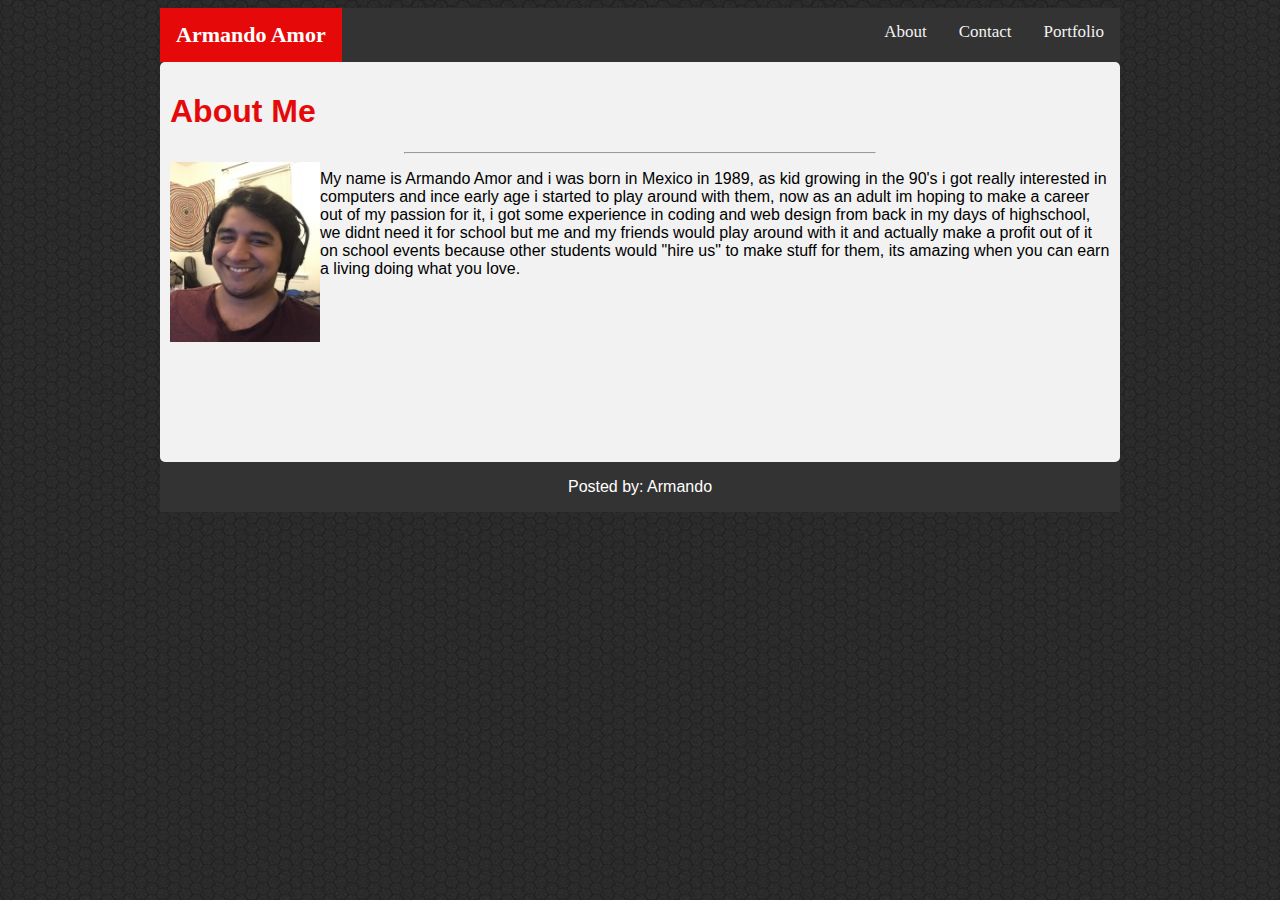
<file: Basic-Portafolio/index.html>
<!DOCTYPE html>
<html lang="en-us">
<head>
	<title>Portfolio</title>
	<link href="assets/css/style.css" rel="stylesheet" type="text/css">
</head>
<body>
	<div class="topnav">
		<a class="active">Armando Amor</a> <a href="../Basic-Portafolio/portfolio.html">Portfolio</a> <a href="../Basic-Portafolio/contact.html">Contact</a> <a href="../Basic-Portafolio/index.html">About</a>
	</div>
	<div class="container">
		<h1>About Me</h1>
		<hr>
		<img align="left" alt="Armando" height="180" src="../Basic-Portafolio/assets/images/armando.jpeg" width="150">
		<p>My name is Armando Amor and i was born in Mexico in 1989, as kid growing in the 90's i got really interested in computers and ince early age i started to play around with them, now as an adult im hoping to make a career out of my passion for it, i got some experience in coding and web design from back in my days of highschool, we didnt need it for school but me and my friends would play around with it and actually make a profit out of it on school events because other students would "hire us" to make stuff for them, its amazing when you can earn a living doing what you love.</p>
	</div>
	<footer>
		<p>Posted by: Armando</p>
	</footer>
</body>
</html>
</file>
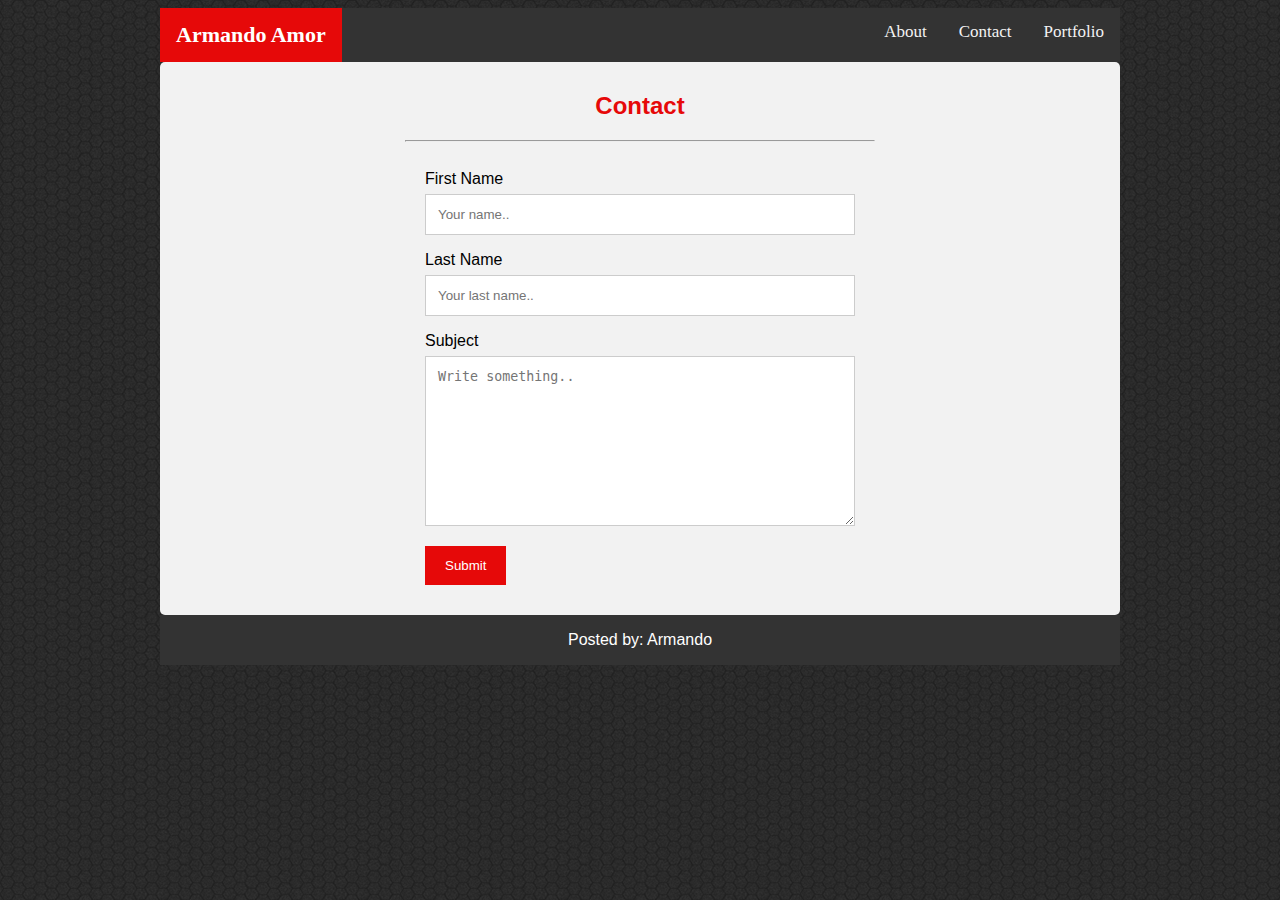
<file: contact.html>
<!DOCTYPE html>
<html lang="en-us">
<head>
	<title>contact</title>
	<link href="assets/css/style2.css" rel="stylesheet" type="text/css">
</head>
<body>
	<div class="topnav">
		<a class="active">Armando Amor</a> <a href="../Basic-Portafolio/portfolio.html">Portfolio</a> <a href="../Basic-Portafolio/contact.html">Contact</a> <a href="../Basic-Portafolio/index.html">About</a>
	</div>
	<div class="container">
		<div style="text-align:center">
			<h2>Contact</h2>
			<hr>
		</div>
		<div class="row">
			<div class="column">
				<form action="/action_page.php">
					<label for="fname">First Name</label> <input id="fname" name="firstname" placeholder="Your name.." type="text"> <label for="lname">Last Name</label> <input id="lname" name="lastname" placeholder="Your last name.." type="text"> <label for="subject">Subject</label> 
					<textarea id="subject" name="subject" placeholder="Write something.." style="height:170px"></textarea> <input type="submit" value="Submit">
				</form>
			</div>
		</div>
	</div>
	<footer>
		<p>Posted by: Armando</p>
	</footer>
</body>
</html>
</file>
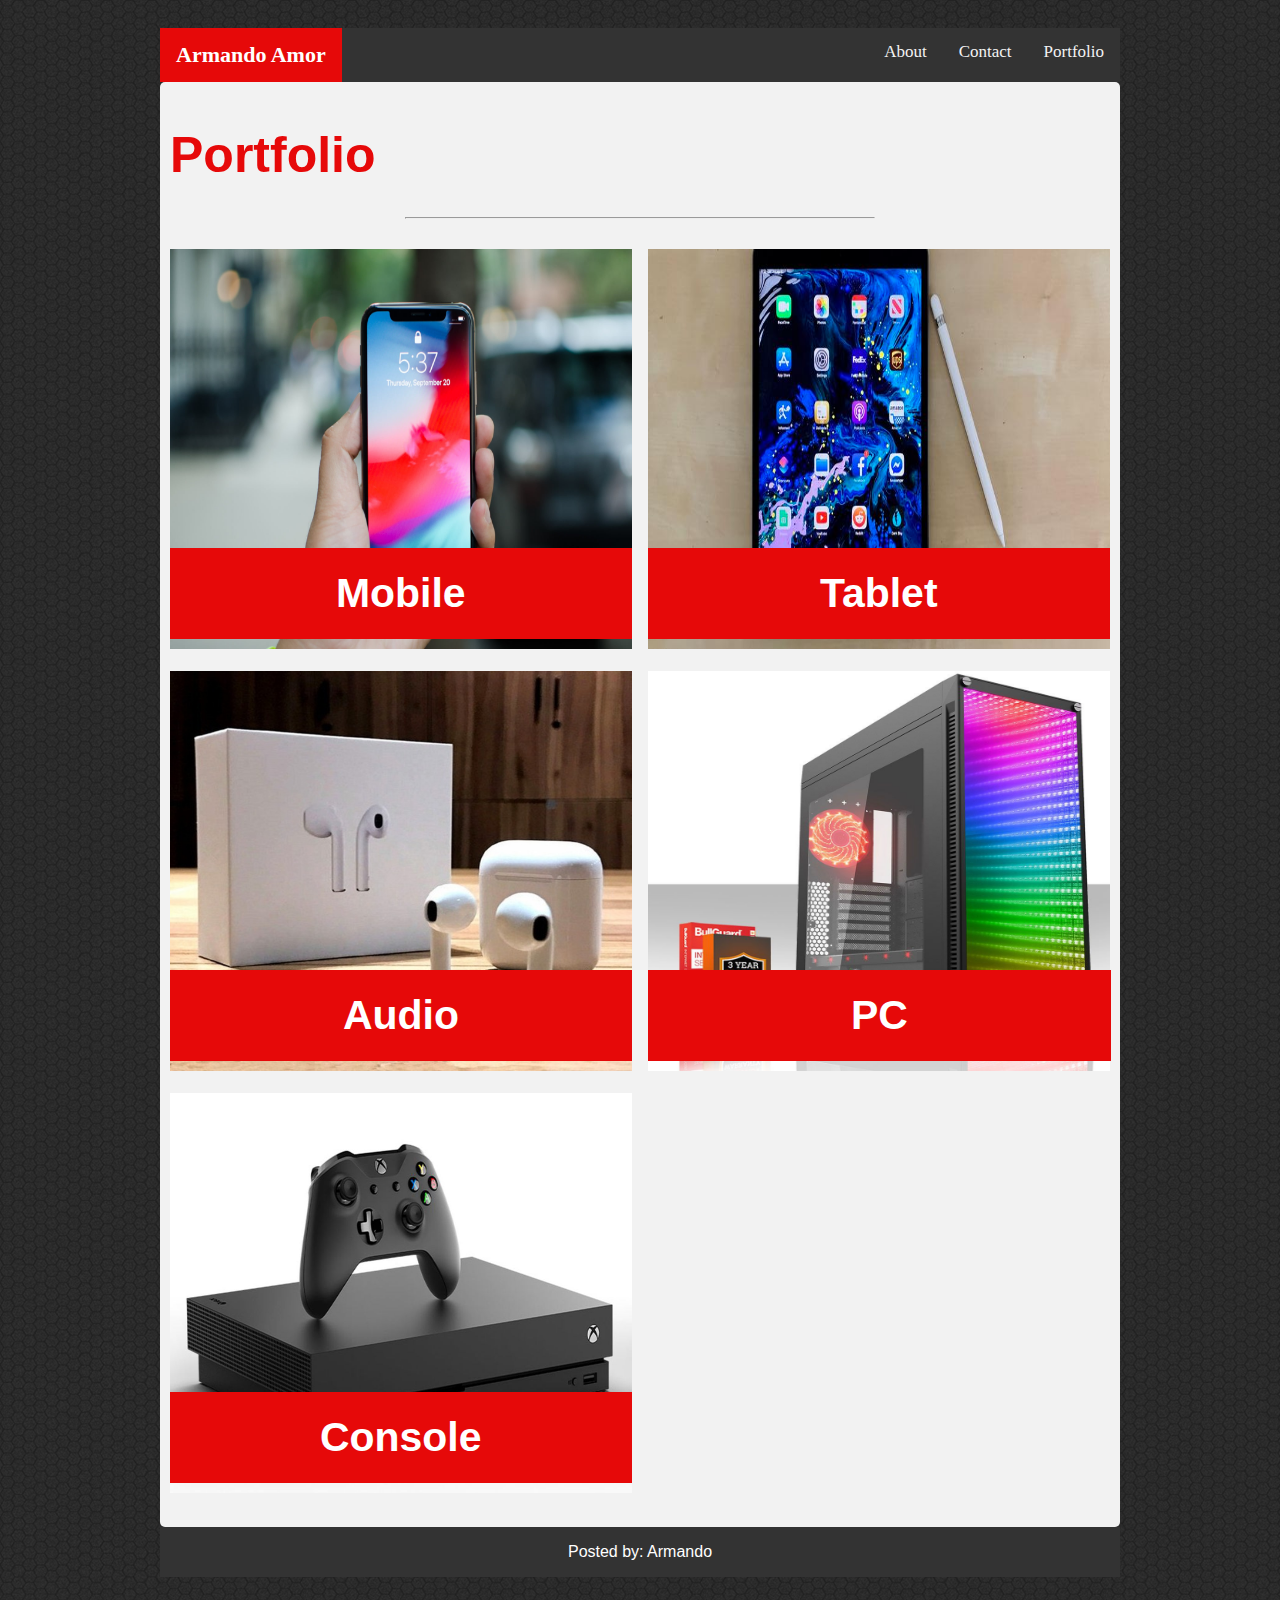
<file: portfolio.html>
<!DOCTYPE html>
<html lang="en-us">
<head>
	<title>Portfolio</title>
	<link href="assets/css/style3.css" rel="stylesheet" type="text/css">
</head>
<body>
	<div class="topnav">
		<a class="active">Armando Amor</a> <a href="../Basic-Portafolio/portfolio.html">Portfolio</a> <a href="../Basic-Portafolio/contact.html">Contact</a> <a href="../Basic-Portafolio/index.html">About</a>
	</div>
	<div class="container">
		<h1>Portfolio</h1>
		<hr>
		<div class="row">
			<div class="column">
				<div class="content">
					<img alt="iphone" src="../Basic-Portafolio/assets/images/iphone.jpg" style="width:100%">
					<div class="text-block">
						<h3 class="mobile">Mobile</h3>
					</div>
				</div>
			</div>
			<div class="column">
				<div class="content">
					<img alt="ipad" src="../Basic-Portafolio/assets/images/ipad.jpg" style="width:100%">
					<div class="text-block">
						<h3 class="tablet">Tablet</h3>
					</div>
				</div>
			</div>
			<div class="column">
				<div class="content">
					<img alt="airpods" src="../Basic-Portafolio/assets/images/airpods.jpg" style="width:100%">
					<div class="text-block">
						<h3 class="audio">Audio</h3>
					</div>
				</div>
			</div>
			<div class="column">
				<div class="content">
					<img alt="pc" src="../Basic-Portafolio/assets/images/pc.jpg" style="width:100%">
					<div class="text-block">
						<h3 class="pc">PC</h3>
					</div>
				</div>
			</div>
			<div class="column">
				<div class="content">
					<img alt="xbox" src="../Basic-Portafolio/assets/images/xbox.jpg" style="width:100%">
					<div class="text-block">
						<h3 class="console">Console</h3>
					</div>
				</div>
			</div>
		</div>
	</div>
	<footer>
		<p>Posted by: Armando</p>
	</footer>
</body>
</html>
</file>
<file: Basic-Portafolio/assets/css/style.css>
/* Responsive layout - when the screen is less than 600px wide, make the two columns stack on top of each other instead of next to each other */

@media screen and (max-width: 600px) {
	.column, input[type=submit] {
		width: 100%;
		margin-top: 0;
	}
}
/* Add a black background color to the top navigation */

.topnav {
	margin: auto;
	width: 960px;
	background-color: #333;
	overflow: hidden;
	top: 0;
	font-family: 'Georgia', Times, Times New Roman, serif;
}
/* Style the links inside the navigation bar */

.topnav a {
	float: right;
	color: #f2f2f2;
	text-align: center;
	padding: 14px 16px;
	text-decoration: none;
	font-size: 17px;
}
/* Change the color of links on hover */

.topnav a:hover {
	background-color: #ddd;
	color: black;
}
/* Add a color to the active/current link */

.topnav a.active {
	float: left;
	font-size: 22px;
	font-weight: bold;
	background-color: rgb(230, 9, 9);
	color: white;
	
}
/* add color to the footer background */

footer {
	margin: auto;
	width: 960px;
	background-color: #333;
	overflow: hidden;
}
/* add color to the <p> on footer and center */

footer p {
	color: white;
	text-align: center;
	position: -webkit-sticky;
	/* Safari */
	position: sticky;
	top: 0;
}
/* Style the container/contact section */

.container {
	margin: auto;
	width: 940px;
	height: 380px;
	border-radius: 5px;
	background-color: #f2f2f2;
	padding: 10px;
}
body {
	background-image: url("../images/bg.png");
	background-color: #cccccc;
	font-family: 'Arial', 'Helvetica Neue', Helvetica, sans-serif;
}
hr {
	width: 50%;
}
h1 {
	color: rgb(230, 9, 9);
}
</file>
<file: assets/css/style2.css>
* {
	box-sizing: border-box;
}
h2 {
	color: rgb(230, 9, 9);
}
body {
	background-image: url("../images/bg.png");
	background-color: #cccccc;
	font-family: 'Arial', 'Helvetica Neue', Helvetica, sans-serif;
}
/* Style inputs */

input[type=text], select, textarea {
	width: 100%;
	padding: 12px;
	border: 1px solid #ccc;
	margin-top: 6px;
	margin-bottom: 16px;
	resize: vertical;
}
input[type=submit] {
	background-color: rgb(230, 9, 9);
	color: white;
	padding: 12px 20px;
	border: none;
	cursor: pointer;
}
input[type=submit]:hover {
	background-color: rgb(230, 9, 9);
}
/* Style the container/contact section */

.container {
	margin: auto;
	width: 960px;
	border-radius: 5px;
	background-color: #f2f2f2;
	padding: 10px;
}
/* Create two columns that float next to eachother */

.column {
	margin: auto;
	width: 50%;
	margin-top: 6px;
	padding: 20px;
}
/* Clear floats after the columns */

.row:after {
	content: "";
	display: table;
	clear: both;
}
/* Responsive layout - when the screen is less than 600px wide, make the two columns stack on top of each other instead of next to each other */

@media screen and (max-width: 600px) {
	.column, input[type=submit] {
		width: 100%;
		margin-top: 0;
	}
}
/* Add a black background color to the top navigation */

.topnav {
	margin: auto;
	width: 960px;
	background-color: #333;
	overflow: hidden;
	top: 0;
	font-family: 'Georgia', Times, Times New Roman, serif;
}
/* Style the links inside the navigation bar */

.topnav a {
	float: right;
	color: #f2f2f2;
	text-align: center;
	padding: 14px 16px;
	text-decoration: none;
	font-size: 17px;
}
/* Change the color of links on hover */

.topnav a:hover {
	background-color: #ddd;
	color: black;
}
/* Add a color to the active/current link */

.topnav a.active {
	float: left;
	font-size: 22px;
	font-weight: bold;
	background-color: rgb(230, 9, 9);
	color: white;
}
/* add color to the footer background */

footer {
	margin: auto;
	width: 960px;
	background-color: #333;
	overflow: hidden;
}
/* add color to the <p> on footer and center */

footer p {
	color: white;
	text-align: center;
	position: sticky;
	top: 0;
}
hr {
	width: 50%;
}
</file>
<file: assets/css/style3.css>
* {
	box-sizing: border-box;
}
body {
	background-image: url("../images/bg.png");
	background-color: #cccccc;
	padding: 20px;
	font-family: 'Arial', 'Helvetica Neue', Helvetica, sans-serif;
}
/* Center website */

.main {
	max-width: 1000px;
	margin: auto;
}
h1 {
	font-size: 50px;
	word-break: break-all;
}
.row {
	margin: 8px -16px;
}
/* Add padding BETWEEN each column (if you want) */

.row, .row>.column {
	padding: 8px;
}
/* Create four equal columns that floats next to each other */

.column {
	float: left;
	width: 25%;
}
/* Clear floats after rows */

.row:after {
	content: "";
	display: table;
	clear: both;
}
/* Content */


/* Responsive layout - makes a two column-layout instead of four columns */

@media screen and (max-width: 900px) {
	.column {
		width: 50%;
	}
}
/* Responsive layout - makes the two columns stack on top of each other instead of next to each other */

@media screen and (max-width: 600px) {
	.column {
		width: 100%;
	}
}
* {
	box-sizing: border-box;
}
h2 {
	color: rgb(230, 9, 9);
}
body {
	background-color: rgb(73, 73, 73);
}
/* Style inputs */

input[type=text], select, textarea {
	width: 100%;
	padding: 12px;
	border: 1px solid #ccc;
	margin-top: 6px;
	margin-bottom: 16px;
	resize: vertical;
}
input[type=submit] {
	background-color: rgb(230, 9, 9);
	color: white;
	padding: 12px 20px;
	border: none;
	cursor: pointer;
}
input[type=submit]:hover {
	background-color: rgb(230, 9, 9);
}
/* Style the container/contact section */

.container {
	margin: auto;
	width: 960px;
	border-radius: 5px;
	background-color: #f2f2f2;
	padding: 10px;
}
/* Create two columns that float next to eachother */

.column {
	position: relative;
	margin: auto;
	width: 50%;
	margin-top: 6px;
	padding: 20px;
}
/* Clear floats after the columns */

.row:after {
	content: "";
	display: table;
	clear: both;
}
/* Responsive layout - when the screen is less than 600px wide, make the two columns stack on top of each other instead of next to each other */

@media screen and (max-width: 600px) {
	.column, input[type=submit] {
		width: 100%;
		margin-top: 0;
	}
}
/* Add a black background color to the top navigation */

.topnav {
	margin: auto;
	width: 960px;
	background-color: #333;
	overflow: hidden;
	top: 0;
	font-family: 'Georgia', Times, Times New Roman, serif;
}
/* Style the links inside the navigation bar */

.topnav a {
	float: right;
	color: #f2f2f2;
	text-align: center;
	padding: 14px 16px;
	text-decoration: none;
	font-size: 17px;
	
}
/* Change the color of links on hover */

.topnav a:hover {
	background-color: #ddd;
	color: black;
}
/* Add a color to the active/current link */

.topnav a.active {
	float: left;
	font-size: 22px;
	font-weight: bold;
	background-color: rgb(230, 9, 9);
	color: white;
}
/* add color to the footer background */

footer {
	margin: auto;
	width: 960px;
	background-color: #333;
	overflow: hidden;
}
/* add color to the <p> on footer and center */

footer p {
	color: white;
	text-align: center;
	position: sticky;
	top: 0;
}
hr {
	width: 50%;
}

img {
	position: relative;
	float: left;
	width: 100px;
	height: 400px;
	background-position: 50% 50%;
	background-repeat: no-repeat;
	background-size: cover;
}
/* Bottom right text */

.text-block {
	position: absolute;
	bottom: 150px;
	
	font-size: 35px;
	background-color: rgb(230, 9, 9);
	color: black;
}
h1 {
	color: rgb(230, 9, 9);
}

h3{
	position: absolute;
	color: white;
	background-color: rgb(230, 9, 9);
	text-align: center;
	padding-top: 22px;
	padding-bottom: 22px;
	background-size: 100px;
	
	
}

.mobile{
	padding-left: 166px;
	padding-right: 166px;
}

.tablet{
	padding-left: 172px;
	padding-right: 172px;
}

.audio{
	padding-left: 173px;
	padding-right: 173px;
}

.pc{
	padding-left: 203px;
	padding-right: 203px;
}

.console{
	padding-left: 150px;
	padding-right: 150px;
}
</file>
